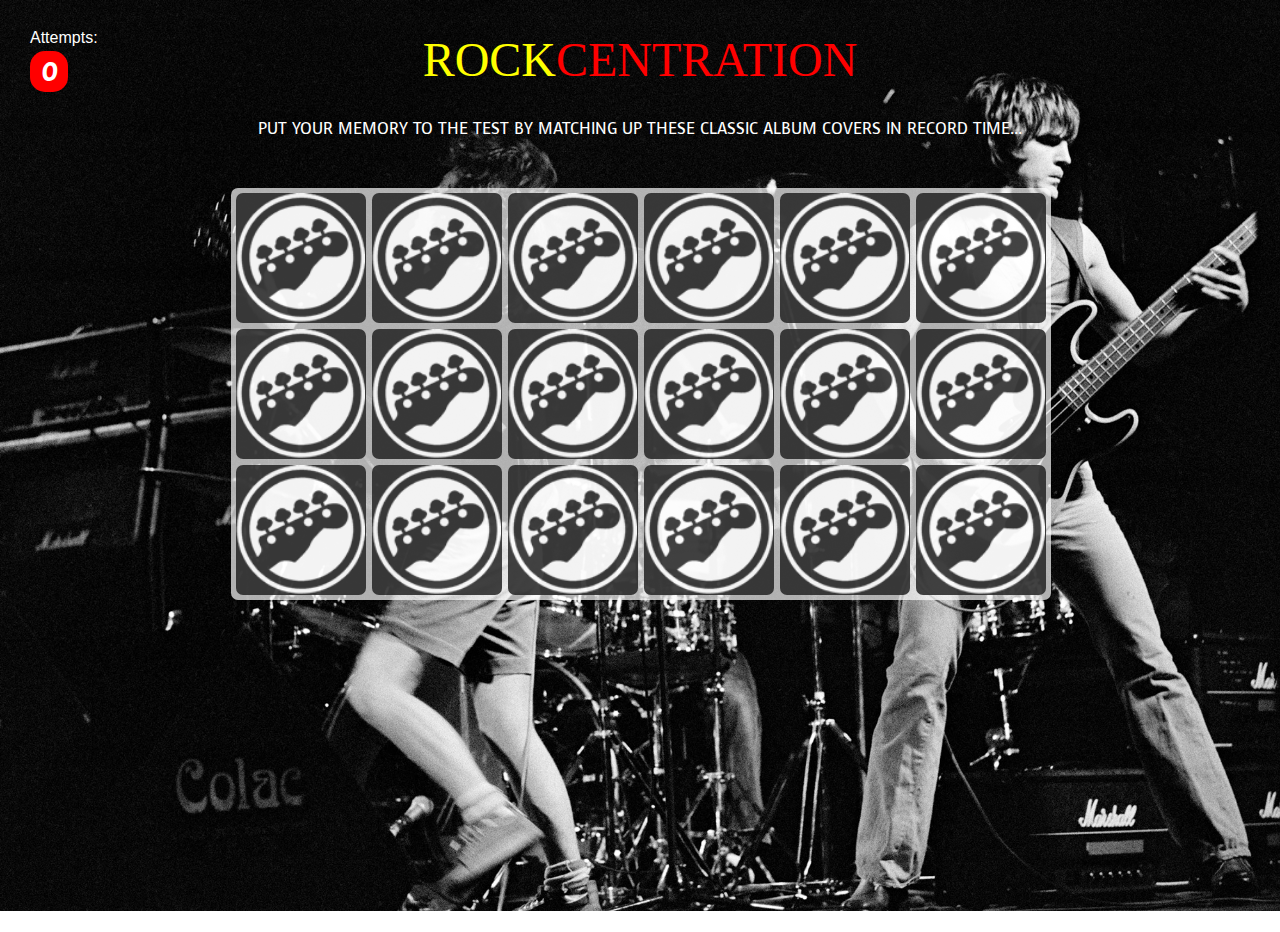
<file: index.html>
<!DOCTYPE html>
<html lang="en">

<head>
    <meta charset="UTF-8">
    <title>ROCKCENTRATION</title>
    <link href='http://fonts.googleapis.com/css?family=Pacifico' rel='stylesheet' type='text/css'>
    <link href='http://fonts.googleapis.com/css?family=Oswald:700' rel='stylesheet' type='text/css'>
    <link href='http://fonts.googleapis.com/css?family=Voces' rel='stylesheet' type='text/css'>
    <link rel="stylesheet" type="text/css" href="css/style2.css">
</head>

<body>

    <div id="attempts">
        <p>Attempts:</p> 
        <p id="pairsAttempted">0</p>
    </div>

    <div class="wrapper">

        <h1><span>ROCK</span>CENTRATION</h1>

        <p class="intro">Put your memory to the test by matching up these classic album covers in record time...</p>

        <div id="tilesWrap">
            <!-- tiles dynamicallly generated here -->
        </div>

        <div id="gameOverMsg">
            <!-- dynamicallly generated messsage here -->
        </div>

        <div class="btnWrap"><div id="resetGame" class="btn">Play again</div></div>



    <script src="js/jquery.js"></script>
    <script src="js/underscore-min.js"></script>
    <script src="js/script2.js"></script>

</body>

</html>
</file>
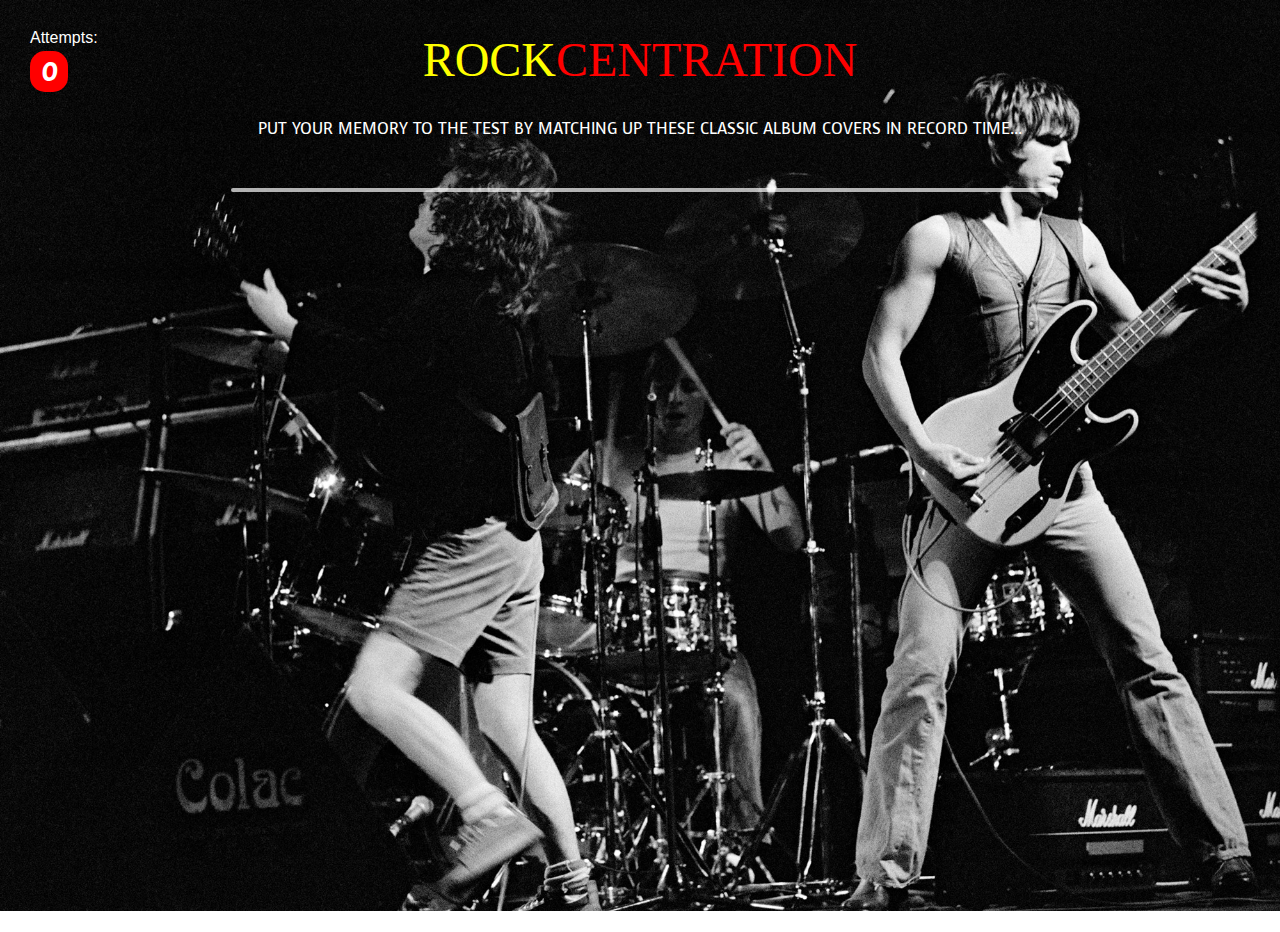
<file: index2.html>
<!DOCTYPE html>
<html lang="en">

<head>
    <meta charset="UTF-8">
    <title>ROCKCENTRATION</title>
    <link href='http://fonts.googleapis.com/css?family=Pacifico' rel='stylesheet' type='text/css'>
    <link href='http://fonts.googleapis.com/css?family=Oswald:700' rel='stylesheet' type='text/css'>
    <link href='http://fonts.googleapis.com/css?family=Voces' rel='stylesheet' type='text/css'>
    <link rel="stylesheet" type="text/css" href="css/style2.css">
</head>

<body>

    <!--  <p>Pairs matched:<span id="pairsMatched">0</span></p> -->
    <div id="attempts">
        <p>Attempts:</p> 
        <p id="pairsAttempted">0</p>
    </div>

    <div class="wrapper">

        <h1><span>ROCK</span>CENTRATION</h1>

        <p class="intro">Put your memory to the test by matching up these classic album covers in record time...</p>

        <div id="tilesWrap">
            <!-- tiles dynamicallly generated here -->
        </div>

        <div id="gameOverMsg">
            <!-- dynamicallly generated messsage here -->
        </div>

        <div class="btnWrap"><div id="resetGame" class="btn">Play again</div></div>



    <script src="js/jquery.js"></script>
    <script src="js/script2.js"></script>

</body>

</html>
</file>
<file: css/style2.css>
html, body { height:100%; }  /* Ensure Bg img is not cutoff */


/* Tiles */


body {
    background:url(../images/bg2.jpg) no-repeat;
    color:#fff;
    background-size: cover;
}

.wrapper {
    width:818px;
    margin: 0 auto;
    }

#tilesWrap {
    width:818px;
    padding:2px 0 2px 2px;
    margin:auto;
    overflow: hidden;
    background-image:url(../images/transparent.png);
    border-radius: 7px;
}

img {
    max-width: 100%;
    position: absolute;
}

/*.choice1 img, .choice2 img, .matched img {
  z-index: 1!important;
}*/


h1 {
    text-align: center;
    font-family: "Rockwell Extra Bold";
    font-size:3em;
    color: red;
    font-weight: normal;
    
}
h1 span {
    color:yellow;
}

p.intro {
    font-family: 'New Rocker', sans-serif;
    font-family: 'Voces', cursive;
    font-size: 1em;
    text-transform: uppercase; 
    text-align: center;
    line-height: 130%;
    margin-bottom: 3em;
}

#gameOverMsg {
    font-family: 'New Rocker', sans-serif;
    font-family: 'Voces', cursive;
    font-size: 1em;
    text-transform: uppercase; 
    text-align: center;
    margin-top:20px;
}

#gameOverMsg span {
    color:red;
    }

#attempts {
    font-family: Helvetica, Arial;
    position: absolute;
    left:30px;
    top:30px;
}

#attempts p { 
    margin:0; 
    line-height: 100%; 
    text-align: center; 
    padding-bottom: .3em; 
}

#pairsAttempted {
    font-family: 'Pacifico', cursive;
    font-size: 32px;
    background-color: red;
    border-radius: 15px;
    width:1em;
    padding: 0 .1em;
}


/* Flipping Magic */

.tile{ 
    width:130px; 
    height:130px; 
    margin:3px; 
    float:left; 
    position: relative;
}
.tile > .front{
    position:absolute;
    transform: perspective( 600px ) rotateY( 0deg );
    background:#222; width:130px; height:130px; border-radius: 7px;
    backface-visibility: hidden;
    transition: -webkit-transform .5s linear 0s;
    transition: transform .3s linear 0s;
    background-image: url(../images/guitar.png);
    background-repeat: no-repeat;
    background-size: contain;
    opacity: 0.85;

}
.tile > .back{
    position:absolute;
    transform: perspective( 600px ) rotateY( 180deg );
    background: #80BFFF; width:130px; height:130px; border-radius: 7px;
    backface-visibility: hidden;
    transition: transform .3s linear 0s;
}
.tile.flipping > .front{
    transform: perspective( 600px ) rotateY( -180deg );
}
.tile.flipping > .back{
    transform: perspective( 600px ) rotateY( 0deg );
}

.tile > .front:hover {
    background-image: url(../images/guitar.png);
    cursor: pointer;
    opacity: 1.0;
}



/* Snazzy Button */


.btnWrap {
    text-align: center;
    display:none;
    margin-top:1em;
}

.btn {
    display:inline-block;
    padding:0.4em .8em;
    font-family: 'New Rocker', sans-serif;
    font-size:1.2em;
    text-transform: uppercase;
    border-radius: 7px;
    background: #a90329; /* Old browsers */
    background: -moz-linear-gradient(top,  #a90329 0%, #8f0222 44%, #6d0019 100%); /* FF3.6+ */
    background: -webkit-gradient(linear, left top, left bottom, color-stop(0%,#a90329), color-stop(44%,#8f0222), color-stop(100%,#6d0019)); /* Chrome,Safari4+ */
    background: -webkit-linear-gradient(top,  #a90329 0%,#8f0222 44%,#6d0019 100%); /* Chrome10+,Safari5.1+ */
    background: -o-linear-gradient(top,  #a90329 0%,#8f0222 44%,#6d0019 100%); /* Opera 11.10+ */
    background: -ms-linear-gradient(top,  #a90329 0%,#8f0222 44%,#6d0019 100%); /* IE10+ */
    background: linear-gradient(to bottom,  #a90329 0%,#8f0222 44%,#6d0019 100%); /* W3C */
    filter: progid:DXImageTransform.Microsoft.gradient( startColorstr='#a90329', endColorstr='#6d0019',GradientType=0 ); /* IE6-9 */
}

.btn:hover {
    cursor: pointer;
}
</file>
